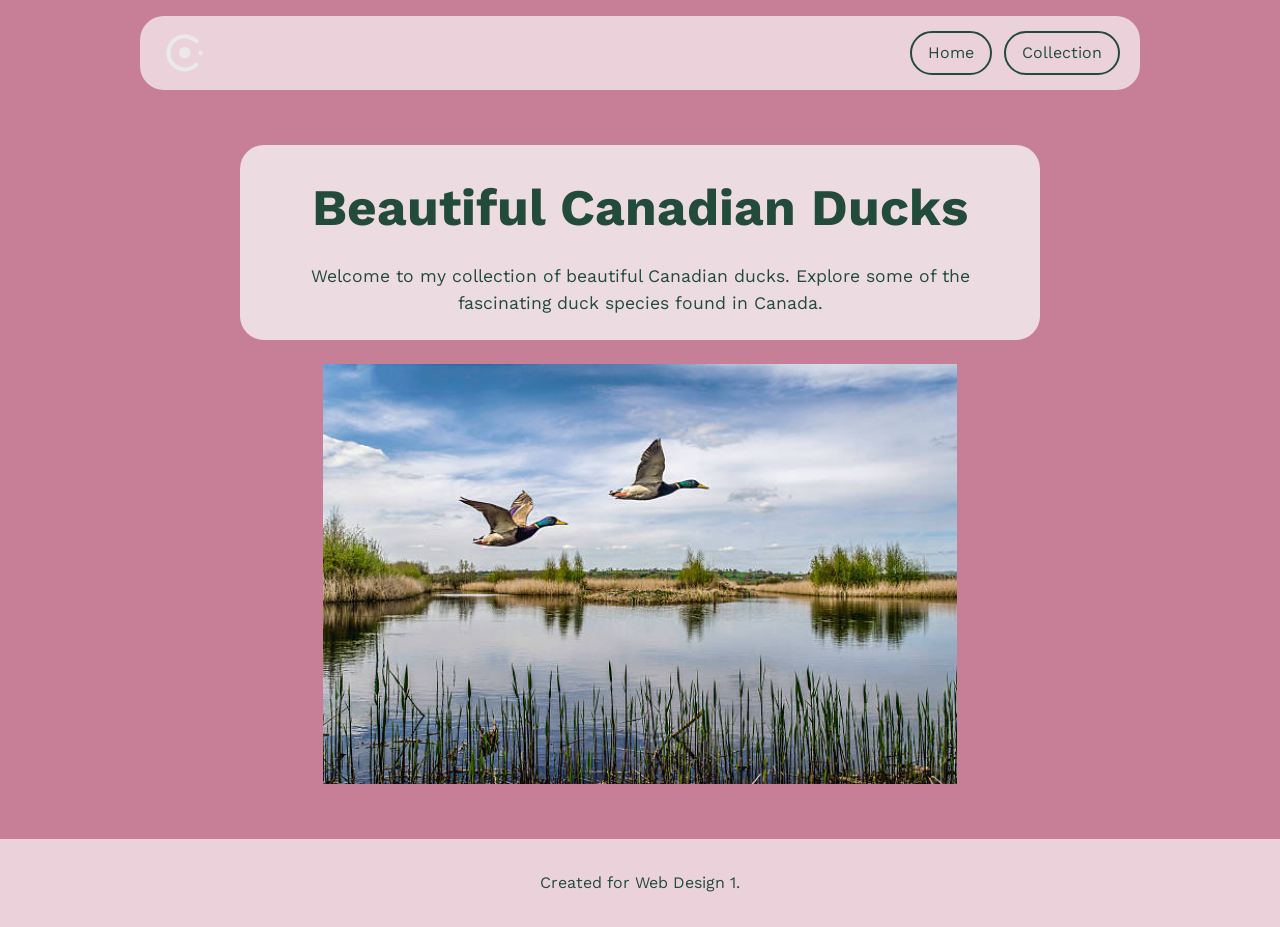
<file: index.html>
<!DOCTYPE html>
<html lang="en">

<head>
  <meta charset="UTF-8">
  <meta name="viewport" content="width=device-width, initial-scale=1">

  <title>Beautiful Canadian Ducks</title>

  <link rel="stylesheet" href="styles.css">

  <link rel="preconnect" href="https://fonts.googleapis.com">
  <link rel="preconnect" href="https://fonts.gstatic.com" crossorigin>
  <link href="https://fonts.googleapis.com/css2?family=Work+Sans:ital,wght@0,100..900;1,100..900&display=swap" rel="stylesheet">
</head>

<body class="home-page">

  <!-- HEADER -->

  <header>
    <img src="images/collection-icon.svg" alt="Collection logo">

    <nav>
      <a href="index.html">Home</a>
      <a href="collection.html">Collection</a>
    </nav>
  </header>

  <!-- MAIN CONTENT -->

  <main class="home-main">

    <section class="welcome-text">
      <h1>Beautiful Canadian Ducks</h1>

      <p>
        Welcome to my collection of beautiful Canadian ducks.
        Explore some of the fascinating duck species found in Canada.
      </p>
    </section>

    <!-- DUCK IMAGE UNDER THE TEXT -->

    <img
      class="home-duck-image"
      src="images/background.jpg"
      alt="Canadian duck background image">

  </main>

  <!-- FOOTER -->

  <footer>
    <p>Created for Web Design 1.</p>
  </footer>

</body>
</html>
</file>
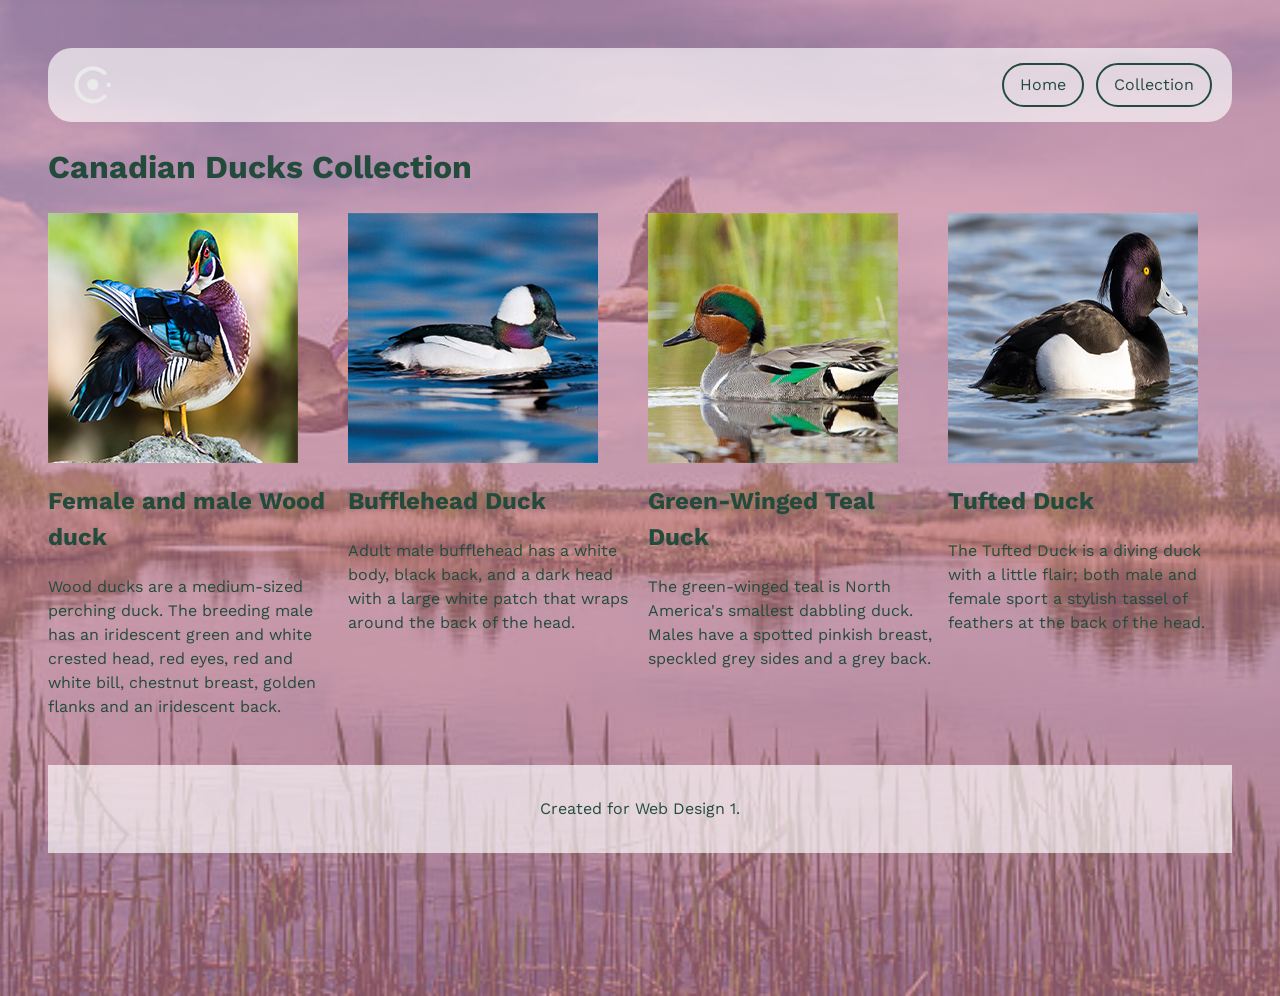
<file: collection.html>
<!DOCTYPE html>
<html lang="en">

<head>
  <meta charset="UTF-8">
  <meta name="viewport" content="width=device-width, initial-scale=1">

  <title>Canadian Ducks Collection</title>

  <link rel="stylesheet" href="styles.css">

  <link rel="preconnect" href="https://fonts.googleapis.com">
  <link rel="preconnect" href="https://fonts.gstatic.com" crossorigin>
  <link href="https://fonts.googleapis.com/css2?family=Work+Sans:ital,wght@0,100..900;1,100..900&display=swap" rel="stylesheet">
</head>

<body class="bg-image collection-page">

  <!-- HEADER -->
  <header>
    <img src="images/collection-icon.svg" alt="Collection">

    <nav>
      <a class="button" href="index.html">Home</a>
      <a class="button" href="collection.html">Collection</a>
    </nav>
  </header>

  <!-- MAIN CONTENT -->
  <main>

    <div class="content-box">

      <h1>Canadian Ducks Collection</h1>

      <div class="grid">

        <div class="duck-card">
          <img src="images/Male Wood duck.jpg" alt="Male Wood duck">
          <h2>Female and male Wood duck</h2>
          <p>Wood ducks are a medium-sized perching duck. The breeding male has an iridescent green and white crested head, red eyes, red and white bill, chestnut breast, golden flanks and an iridescent back.</p>
        </div>

        <div class="duck-card">
          <img src="images/Bufflehead.jpg" alt="Bufflehead Duck">
          <h2>Bufflehead Duck</h2>
          <p>Adult male bufflehead has a white body, black back, and a dark head with a large white patch that wraps around the back of the head.</p>
        </div>

        <div class="duck-card">
          <img src="images/Green-winged teal.jpg" alt="Green-winged teal">
          <h2>Green-Winged Teal Duck</h2>
          <p>The green-winged teal is North America's smallest dabbling duck. Males have a spotted pinkish breast, speckled grey sides and a grey back.</p>
        </div>

        <div class="duck-card">
          <img src="images/Tufted Duck.jpg" alt="Tufted Duck">
          <h2>Tufted Duck</h2>
          <p>The Tufted Duck is a diving duck with a little flair; both male and female sport a stylish tassel of feathers at the back of the head.</p>
        </div>

      </div>

    </div>

  </main>

  <!-- FOOTER -->
  <footer>
    <p>Created for Web Design 1.</p>
  </footer>

</body>
</html>
</file>
<file: styles.css>
/* GENERAL STYLES */

*,
*::before,
*::after {
  box-sizing: border-box;
}

body {
  background-color: #c77f97;
  color: #234b3c;
  margin: 0;
  padding: 0;
  line-height: 1.5;
  font-size: 16px;
  min-height: 100vh;
  font-family: "Work Sans", sans-serif;
}

img {
  max-width: 100%;
  display: block;
}

/* HEADER */

header {
  width: min(90%, 1000px);
  margin: 16px auto;
  padding: 12px 20px;
  border-radius: 24px;
  background-color: rgba(255, 255, 255, 0.65);
  display: flex;
  align-items: center;
  justify-content: space-between;
  gap: 16px;
}

header img {
  width: 50px;
  height: auto;
}

nav {
  display: flex;
  gap: 12px;
}

nav a {
  color: #234b3c;
  text-decoration: none;
  border: 2px solid #234b3c;
  padding: 8px 16px;
  border-radius: 24px;
}

nav a:hover {
  background-color: #f8c8d8;
}

/* HOME PAGE */

.home-main {
  width: min(90%, 900px);
  margin: 35px auto;
  padding: 20px;
  text-align: center;
}

/* HEADING AND SUBHEADING */

.welcome-text {
  max-width: 800px;
  margin: 0 auto 24px;
  padding: 24px;
  border-radius: 24px;
  background-color: rgba(249, 250, 248, 0.75);
}

.welcome-text h1 {
  margin-top: 0;
  margin-bottom: 12px;
  font-size: clamp(2rem, 5vw, 3.2rem);
}

.welcome-text p {
  margin-bottom: 0;
  font-size: 1.1rem;
}

/* DUCK IMAGE UNDER THE TEXT */

.home-duck-image {
  width: 100%;
  max-width: 720px;
  height: auto;
  max-height: 420px;
  object-fit: contain;
  margin: 0 auto;
  border-radius: 20px;
}

/* FOOTER */

footer {
  text-align: center;
  padding: 16px;
  margin-top: 30px;
  background-color: rgba(255, 255, 255, 0.65);
  color: #234b3c;
}

/* COLLECTION PAGE BACKGROUND */

.bg-image {
  margin: 0.5in;
  background-image:
    linear-gradient(rgba(199, 127, 151, 0.65), rgba(199, 127, 151, 0.65)),
    url("images/background.jpg");
  background-position: center;
  background-repeat: no-repeat;
  background-size: cover;
  background-attachment: scroll;
}

.collection-page header {
  width: auto;
  max-width: none;
}

/* BUTTON */

.button {
  color: inherit;
  text-decoration: none;
  border: 2px solid;
  padding: 8px 16px;
  border-radius: 24px;
  font-size: 16px;
}

.button:hover {
  border-style: dotted;
}

/* COLLECTION GRID */

.grid {
  display: grid;
  grid-template-columns: repeat(auto-fit, minmax(200px, 1fr));
  gap: 16px;
}

/* SMALL SCREENS */

@media (max-width: 600px) {

  header {
    flex-direction: column;
  }

  nav {
    flex-wrap: wrap;
    justify-content: center;
  }

  .home-main {
    margin-top: 20px;
    padding: 10px;
  }

  .welcome-text {
    padding: 18px;
  }

  .home-duck-image {
    max-height: 300px;
  }
}
</file>
